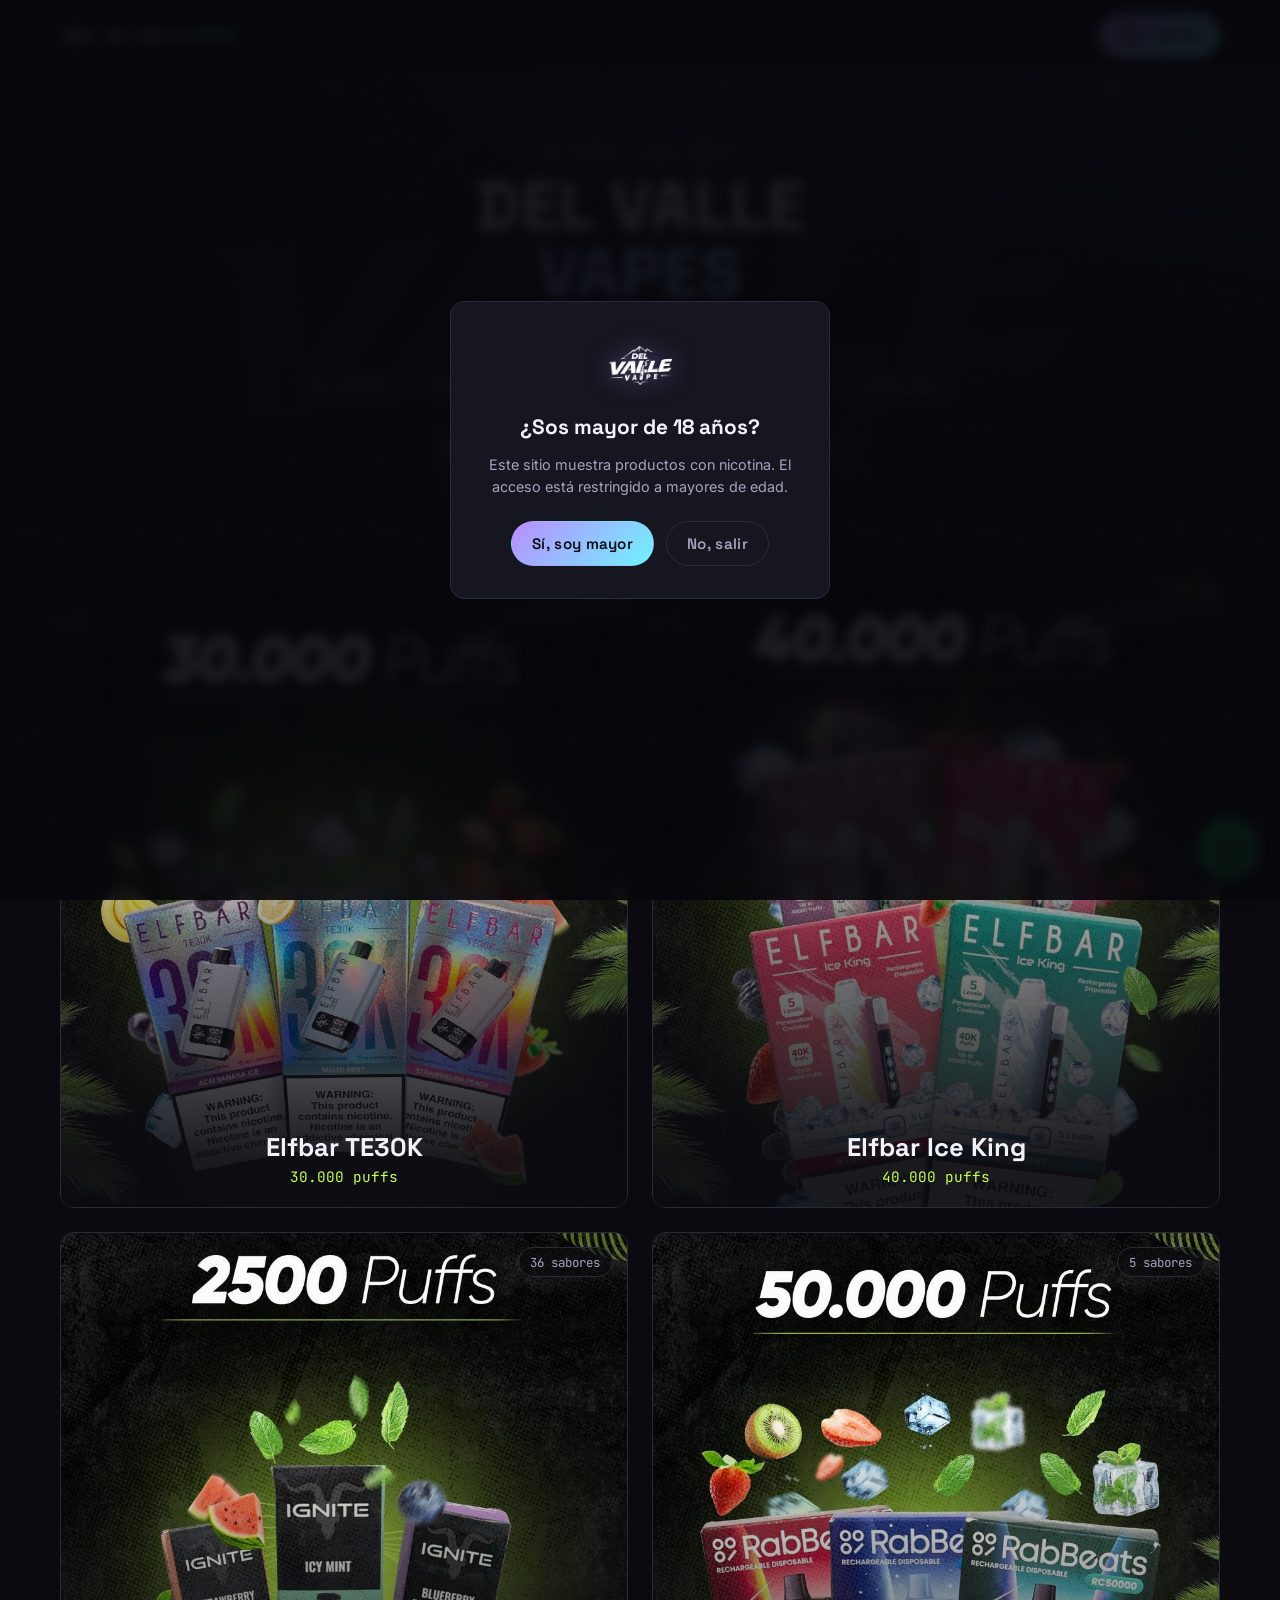
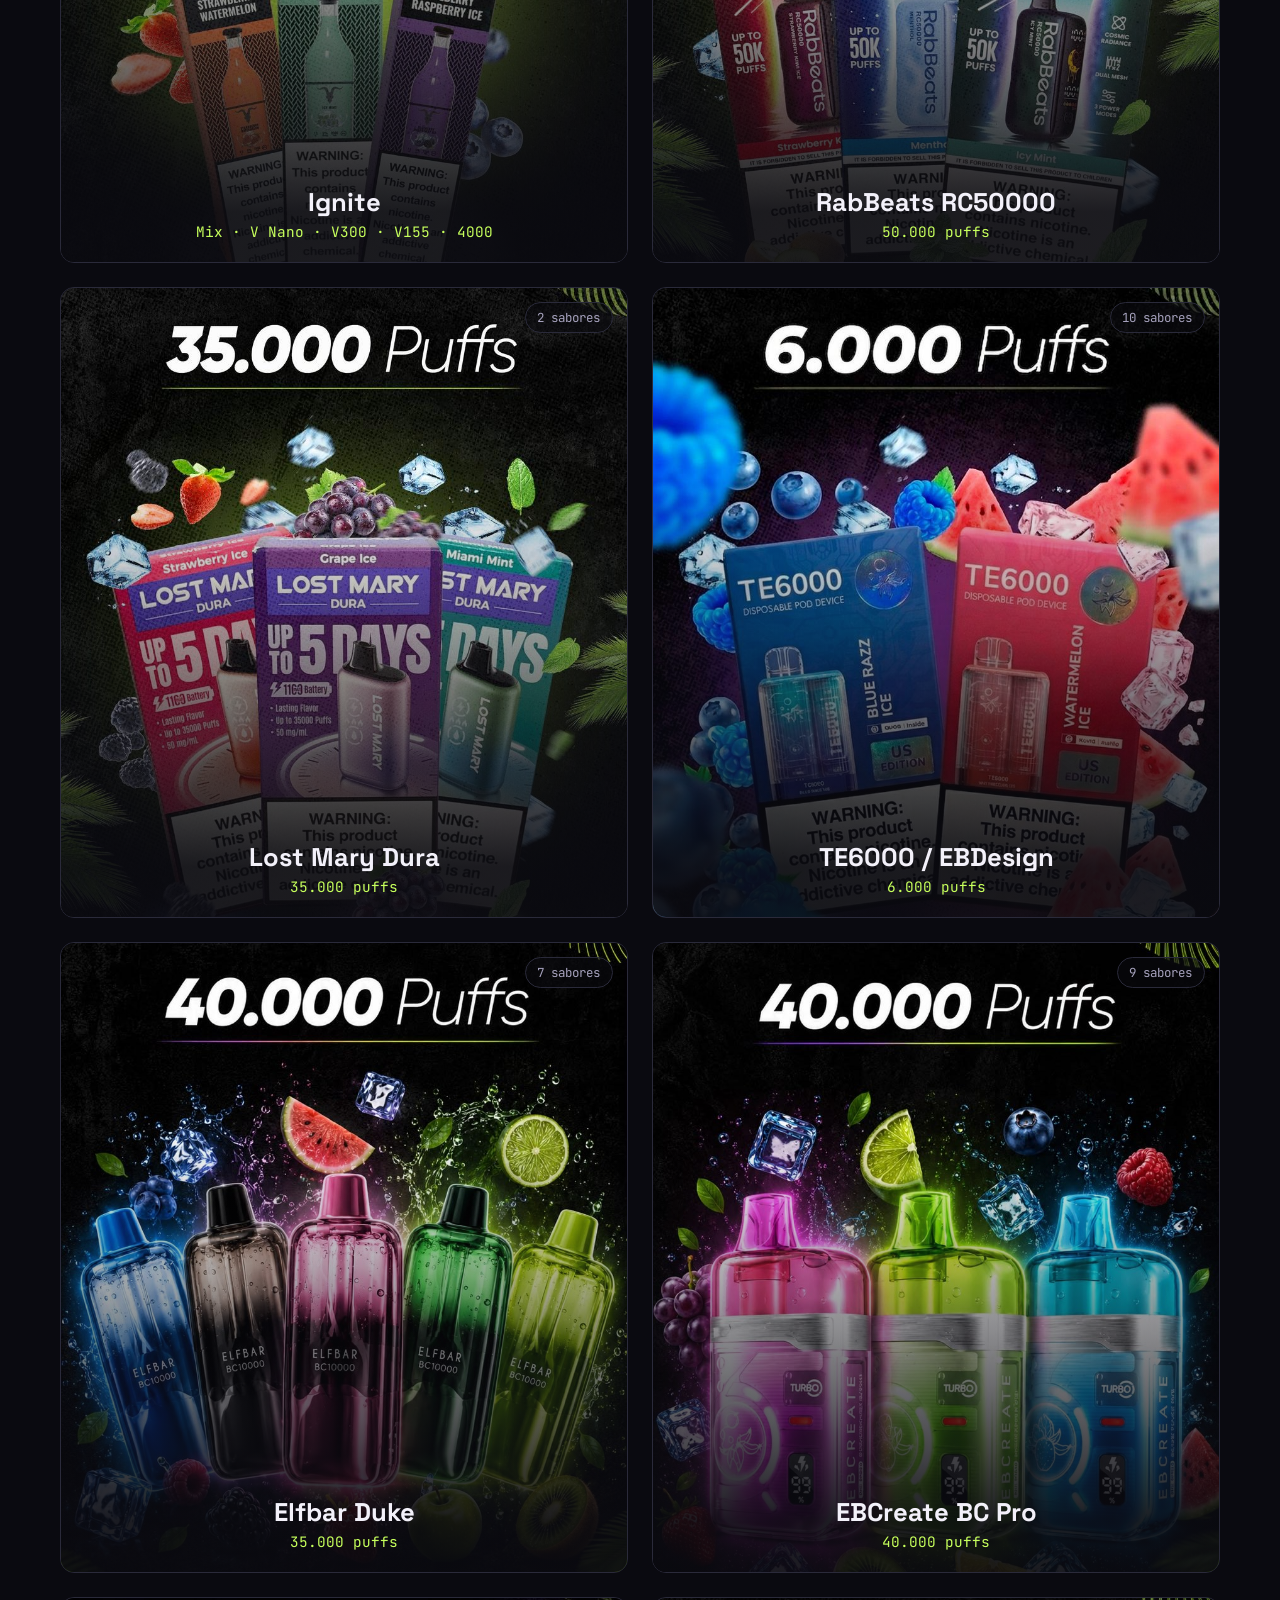
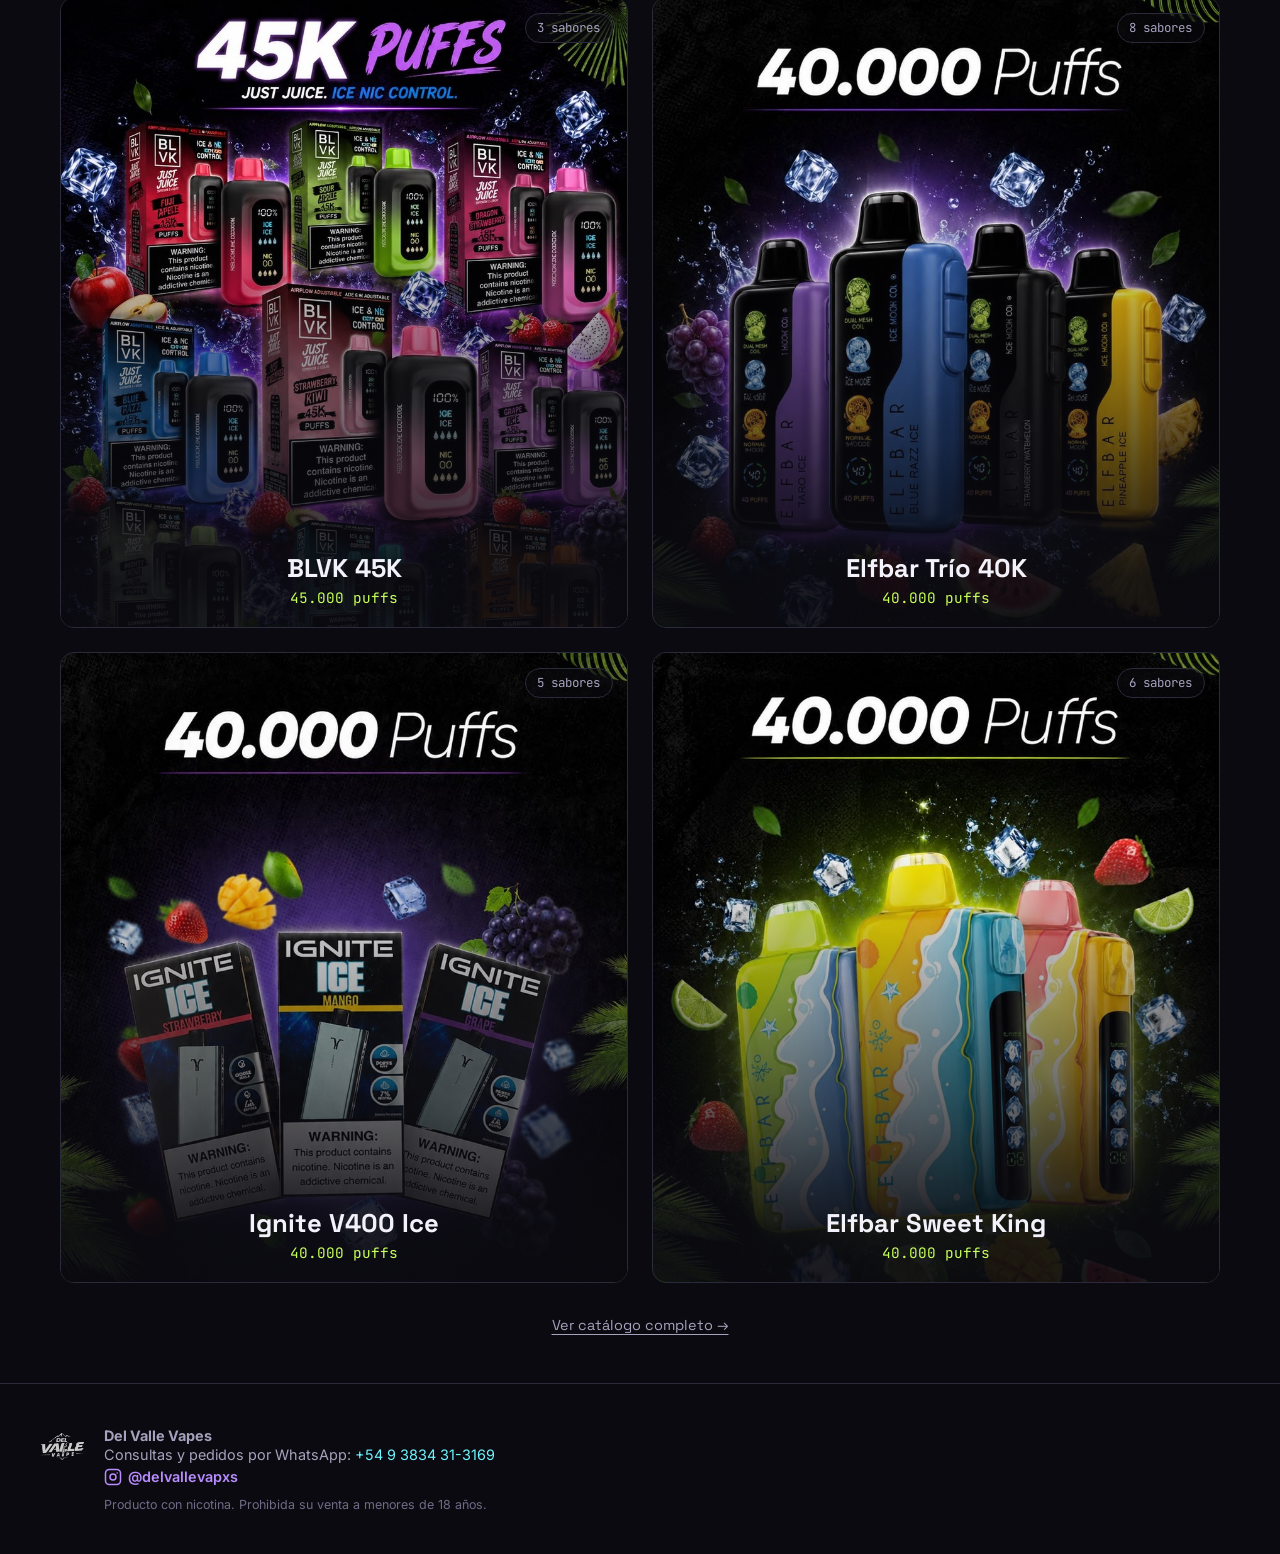
<file: DelValleVapes-main/index.html>
<!DOCTYPE html>
<html lang="es-AR">
<head>
<meta charset="UTF-8">
<meta name="viewport" content="width=device-width, initial-scale=1.0">
<title>Del Valle Vapes — Catálogo</title>
<meta name="description" content="Del Valle Vapes — catálogo de vapes descartables. Elfbar, Ignite, Lost Mary, RabBeats y más. Pedidos por WhatsApp.">
<link rel="preconnect" href="https://fonts.googleapis.com">
<link rel="preconnect" href="https://fonts.gstatic.com" crossorigin>
<link href="https://fonts.googleapis.com/css2?family=Space+Grotesk:wght@500;600;700&family=JetBrains+Mono:wght@500;600;700&family=Inter:wght@400;500;600;700&display=swap" rel="stylesheet">
<link rel="stylesheet" href="style.css">
</head>
<body>

<div class="brand-watermark-field" aria-hidden="true"></div>

<!-- Age gate -->
<div class="age-gate" id="ageGate">
  <div class="age-gate__card">
    <img src="assets/brand/logo.png" alt="Del Valle Vapes" class="age-gate__logo">
    <h2>¿Sos mayor de 18 años?</h2>
    <p>Este sitio muestra productos con nicotina. El acceso está restringido a mayores de edad.</p>
    <div class="age-gate__actions">
      <button id="ageYes" class="btn btn--primary">Sí, soy mayor</button>
      <a id="ageNo" class="btn btn--ghost" href="https://www.google.com">No, salir</a>
    </div>
  </div>
</div>

<header class="topbar">
  <div class="topbar__inner">
    <a href="#top" class="brand">
      <img src="assets/brand/logo.png" alt="" class="brand__logo">
      <span class="brand__name">DEL VALLE<em>VAPES</em></span>
    </a>
    <button class="cart-topbtn" id="cartButton" aria-label="Ver carrito">
      <svg viewBox="0 0 24 24" width="26" height="26" fill="none" stroke="currentColor" stroke-width="2"><circle cx="9" cy="21" r="1"/><circle cx="20" cy="21" r="1"/><path d="M1 1h4l2.68 13.39a2 2 0 0 0 2 1.61h9.72a2 2 0 0 0 2-1.61L23 6H6"/></svg>
      <span class="cart-topbtn__label">Carrito</span>
      <span class="cart-fab__badge" id="cartCount" hidden>0</span>
    </button>
  </div>
</header>

<section class="hero" id="top">
  <img src="assets/brand/logo.png" alt="" class="hero__watermark" aria-hidden="true">
  <div class="hero__inner">
    <p class="hero__eyebrow">Catálogo · Del Valle</p>
    <h1 class="hero__title">DEL VALLE<span class="holo">VAPES</span></h1>
    <p class="hero__subtitle">Pedís tu sabor y coordinamos por WhatsApp.</p>
    <div class="hero__marquee" aria-label="Ir a una línea">
      <nav class="hero__marquee-track" id="heroBrandLinks"></nav>
    </div>
    <div class="hero__meta">
      <span class="chip">🔞 Solo mayores de 18</span>
      <span class="chip">📦 Consultá stock y precio mayorista</span>
    </div>
  </div>
</section>

<section class="sections" id="sectionPicker" aria-label="Elegí una línea de producto">
  <p class="sections__eyebrow">Elegí una línea para ver los sabores</p>
  <div class="sections__grid" id="sectionsGrid"></div>
  <button class="sections__viewall" id="viewAllBtn">Ver catálogo completo →</button>
</section>

<nav class="filters" id="filters" aria-label="Filtrar por marca" hidden>
  <button class="back-link" id="backToSections">← Todas las líneas</button>
  <div class="filters__pillswrap" id="filterPillsWrap">
    <div class="filters__inner" id="filterPills"></div>
  </div>
</nav>

<main class="catalog" id="catalog" aria-live="polite" hidden></main>

<p class="empty-state" id="emptyState" hidden>No encontramos nada con eso. Probá con otra marca o sabor.</p>

<a class="whatsapp-fab" id="whatsappFab" target="_blank" rel="noopener" aria-label="Escribinos por WhatsApp">
  <svg viewBox="0 0 24 24" width="30" height="30" fill="currentColor"><path d="M12 2a10 10 0 0 0-8.6 15.1L2 22l5.1-1.3A10 10 0 1 0 12 2Zm0 18.2a8.2 8.2 0 0 1-4.2-1.1l-.3-.2-3 .8.8-2.9-.2-.3A8.2 8.2 0 1 1 12 20.2Zm4.5-6.1c-.2-.1-1.5-.7-1.7-.8-.2-.1-.4-.1-.6.1s-.7.8-.9 1c-.2.2-.3.2-.6.1a6.7 6.7 0 0 1-2-1.2 7.4 7.4 0 0 1-1.4-1.7c-.1-.2 0-.4.1-.5l.4-.5c.1-.2.2-.3.2-.5s0-.4-.1-.5-.6-1.5-.9-2c-.2-.5-.5-.4-.6-.4h-.5a1 1 0 0 0-.7.3 3 3 0 0 0-.9 2.2c0 1.3.9 2.6 1.1 2.8s1.8 2.7 4.3 3.8a14.6 14.6 0 0 0 1.5.5 3.5 3.5 0 0 0 1.6.1c.5-.1 1.5-.6 1.7-1.2s.2-1.1.2-1.2-.2-.2-.4-.3Z"/></svg>
</a>

<div class="cart-overlay" id="cartOverlay" hidden></div>
<aside class="cart-panel" id="cartPanel" hidden aria-label="Carrito de pedido">
  <div class="cart-panel__header">
    <h2>Tu pedido</h2>
    <button class="cart-panel__close" id="cartClose" aria-label="Cerrar carrito">✕</button>
  </div>
  <div class="cart-panel__items" id="cartItems"></div>
  <div class="cart-panel__footer">
    <div class="cart-panel__total">Total <span id="cartTotal">$0</span></div>
    <a class="btn btn--whatsapp" id="cartCheckout" target="_blank" rel="noopener">Confirmar pedido por WhatsApp</a>
    <button class="cart-panel__clear" id="cartClear">Vaciar carrito</button>
  </div>
</aside>

<footer class="footer">
  <div class="footer__inner">
    <img src="assets/brand/logo.png" alt="" class="footer__logo">
    <div class="footer__contact">
      <p><strong>Del Valle Vapes</strong></p>
      <p>Consultas y pedidos por WhatsApp: <a id="footerWhatsapp" href="#"></a></p>
      <p class="footer__social">
        <a href="https://www.instagram.com/delvallevapxs" target="_blank" rel="noopener" class="footer__ig">
          <svg viewBox="0 0 24 24" width="18" height="18" fill="none" stroke="currentColor" stroke-width="2"><rect x="2" y="2" width="20" height="20" rx="5"/><circle cx="12" cy="12" r="4"/><circle cx="17.5" cy="6.5" r="1" fill="currentColor" stroke="none"/></svg>
          @delvallevapxs
        </a>
      </p>
      <p class="footer__note">Producto con nicotina. Prohibida su venta a menores de 18 años.</p>
    </div>
  </div>
</footer>

<script src="app.js"></script>
</body>
</html>
</file>
<file: DelValleVapes-main/style.css>
/* ===== Tokens ===== */
:root{
  --bg-void: #0a0a10;
  --surface: #15151f;
  --surface-2: #1c1c29;
  --border: #2a2a3a;

  --frost-cyan: #6ff3ff;
  --holo-violet: #b98cff;
  --ice-lime: #c6ff5c;
  --ember-pink: #ff5c93;

  --text: #f3f1fa;
  --text-dim: #a6a2bd;
  --text-faint: #6f6b87;

  --font-display: 'Space Grotesk', sans-serif;
  --font-body: 'Inter', sans-serif;
  --font-led: 'JetBrains Mono', monospace;

  --radius: 14px;
}

*{ box-sizing: border-box; }
[hidden]{ display:none !important; }
html{ scroll-behavior: smooth; }
body{
  margin:0;
  background: var(--bg-void);
  color: var(--text);
  font-family: var(--font-body);
  -webkit-font-smoothing: antialiased;
  position: relative;
}
body::before{
  content:""; position:fixed; inset:0; pointer-events:none; z-index:200;
  opacity:.035; mix-blend-mode: overlay;
  background-image: url("data:image/svg+xml,%3Csvg xmlns='http://www.w3.org/2000/svg' width='120' height='120'%3E%3Cfilter id='n'%3E%3CfeTurbulence type='fractalNoise' baseFrequency='0.9' numOctaves='2' stitchTiles='stitch'/%3E%3C/filter%3E%3Crect width='100%25' height='100%25' filter='url(%23n)'/%3E%3C/svg%3E");
}
::-webkit-scrollbar{ width:10px; height:10px; }
::-webkit-scrollbar-track{ background: var(--bg-void); }
::-webkit-scrollbar-thumb{ background: var(--surface-2); border-radius:999px; border:2px solid var(--bg-void); }
::-webkit-scrollbar-thumb:hover{ background: var(--holo-violet); }
img{ max-width:100%; display:block; }
a{ color:inherit; text-decoration:none; }

/* ===== Brand watermark field (subtle repeating logo texture) ===== */
.brand-watermark-field{
  position: fixed; inset:0; z-index:-1; pointer-events:none;
  background-image: url("assets/brand/logo.png");
  background-size: 160px auto;
  background-repeat: repeat;
  opacity: .04;
}

/* ===== Buttons ===== */
.btn{
  display:inline-flex; align-items:center; justify-content:center; gap:.5rem;
  font-family: var(--font-display); font-weight:600; letter-spacing:.02em;
  padding: .75rem 1.25rem; border-radius: 999px; border:1px solid transparent;
  cursor:pointer; font-size: .95rem; transition: transform .15s ease, box-shadow .15s ease, background .15s ease;
  white-space: nowrap; position:relative; overflow:hidden;
}
.btn:active{ transform: scale(.97); }
.btn::after{
  content:""; position:absolute; top:0; left:-75%; width:50%; height:100%;
  background: linear-gradient(115deg, transparent, rgba(255,255,255,.3), transparent);
  transform: skewX(-18deg); transition: left .5s ease;
}
.btn:hover::after{ left:125%; }
@keyframes badgePulse{
  0%{ transform: scale(1); }
  35%{ transform: scale(1.35); }
  100%{ transform: scale(1); }
}
.badge-pulse{ animation: badgePulse .35s ease; }
.btn--whatsapp{
  background: linear-gradient(135deg, #25D366, #128C4A);
  color:#04160c;
  box-shadow: 0 0 0 rgba(37,211,102,.0);
}
.btn--whatsapp:hover{ box-shadow: 0 0 22px rgba(37,211,102,.45); }
.btn--sm{ padding:.55rem .9rem; font-size:.8rem; min-height:44px; }
.btn--primary{
  background: linear-gradient(135deg, var(--holo-violet), var(--frost-cyan));
  color: #0a0a10;
}
.btn--primary:hover{ box-shadow: 0 0 24px rgba(185,140,255,.5); }
.btn--ghost{
  background: transparent; color: var(--text-dim); border-color: var(--border);
}
.btn--ghost:hover{ color: var(--text); border-color: var(--text-dim); }

/* ===== Age gate ===== */
.age-gate{
  position: fixed; inset:0; z-index: 100;
  background: rgba(6,6,10,.9); backdrop-filter: blur(6px);
  display:flex; align-items:center; justify-content:center; padding:1.5rem;
}
.age-gate__card{
  background: var(--surface); border:1px solid var(--border); border-radius: var(--radius);
  padding: 2rem; max-width: 380px; text-align:center;
}
.age-gate__logo{ width:64px; height:64px; object-fit:contain; margin:0 auto 1rem; filter: drop-shadow(0 0 12px rgba(185,140,255,.5)); }
.age-gate__card h2{ font-family: var(--font-display); margin:.25rem 0 .5rem; font-size:1.3rem; }
.age-gate__card p{ color: var(--text-dim); font-size:.9rem; line-height:1.5; margin-bottom:1.5rem; }
.age-gate__actions{ display:flex; gap:.75rem; justify-content:center; flex-wrap:wrap; }
body.verified .age-gate{ display:none; }

/* ===== Topbar ===== */
.topbar{
  position: sticky; top:0; z-index:40;
  background: rgba(10,10,16,.85); backdrop-filter: blur(10px);
  border-bottom: 1px solid var(--border);
}
.topbar__inner{
  max-width:1200px; margin:0 auto; padding: .8rem 1.25rem;
  display:flex; align-items:center; justify-content:space-between; gap:1rem;
}
.brand{ display:flex; align-items:center; gap:.6rem; position:relative; }
.brand__logo{ width:34px; height:34px; object-fit:contain; transition: transform .4s ease; }
.brand:hover .brand__logo{ transform: rotate(-8deg) scale(1.08); }
.brand__name{
  font-family: var(--font-display); font-weight:600; letter-spacing:.03em;
  font-size:1rem; color: var(--text); position:relative;
}
.brand__name::after{
  content:""; position:absolute; left:0; bottom:-4px; height:1px; width:0;
  background: linear-gradient(90deg, var(--frost-cyan), var(--holo-violet));
  transition: width .3s ease;
}
.brand:hover .brand__name::after{ width:100%; }
.brand__name em{ font-style:normal; color: var(--frost-cyan); }

/* ===== Hero ===== */
.hero{
  position:relative; overflow:hidden;
  padding: 4.5rem 1.25rem 3rem;
  text-align:center;
  background:
    radial-gradient(60% 80% at 50% -10%, rgba(185,140,255,.25), transparent 60%),
    radial-gradient(50% 60% at 80% 10%, rgba(111,243,255,.15), transparent 60%),
    var(--bg-void);
  background-size: 140% 140%, 140% 140%, 100% 100%;
  animation: heroBreathe 14s ease-in-out infinite;
}
@keyframes heroBreathe{
  0%,100%{ background-position: 50% 0%, 80% 10%, 0 0; }
  50%{ background-position: 40% 10%, 70% 20%, 0 0; }
}
.hero__watermark{
  position:absolute; top:50%; left:50%; width:min(900px, 140vw); height:auto;
  transform: translate(-50%,-50%); opacity:.05; z-index:0; pointer-events:none;
  filter: blur(.5px);
}
.hero__inner{ max-width: 720px; margin:0 auto; position:relative; z-index:1; }
.hero__eyebrow{
  font-family: var(--font-led); color: var(--ice-lime); letter-spacing:.15em;
  text-transform:uppercase; font-size:.8rem; margin:0 0 .75rem;
}
.hero__title{
  font-family: var(--font-display); font-weight:700;
  font-size: clamp(2.4rem, 7vw, 4.2rem); line-height:1; margin:0 0 1rem;
  letter-spacing: .01em;
}
.hero__title .holo{
  display:block;
  background: linear-gradient(100deg, var(--holo-violet), var(--frost-cyan) 35%, var(--ember-pink) 65%, var(--ice-lime));
  background-size: 300% auto;
  -webkit-background-clip: text; background-clip:text; color:transparent;
  animation: holoshift 6s ease-in-out infinite;
}
@keyframes holoshift{
  0%,100%{ background-position: 0% 50%; }
  50%{ background-position: 100% 50%; }
}
.hero__subtitle{ color: var(--text-dim); font-size:1.05rem; margin:0 0 1.25rem; line-height:1.5; }

.hero__marquee{
  position:relative; width:100%; overflow:hidden; margin: 0 0 1.75rem;
}
.hero__marquee::before, .hero__marquee::after{
  content:""; position:absolute; top:0; bottom:0; width:40px; z-index:2; pointer-events:none;
}
.hero__marquee::before{ left:0; background: linear-gradient(90deg, var(--bg-void), transparent); }
.hero__marquee::after{ right:0; background: linear-gradient(270deg, var(--bg-void), transparent); }
.hero__marquee-track{
  display:flex; gap:.6rem; width:max-content;
  animation: heroMarquee 22s linear infinite;
}
.hero__marquee:hover .hero__marquee-track{ animation-play-state: paused; }
.hero__marquee-track a{
  font-family: var(--font-display); font-weight:600; font-size:.85rem; letter-spacing:.02em;
  color: var(--text-dim); background: var(--surface); border:1px solid var(--border);
  padding:.55rem 1.1rem; border-radius:999px; white-space:nowrap; transition: all .2s ease;
}
.hero__marquee-track a:hover{
  color:#0a0a10; border-color:transparent;
  background: linear-gradient(135deg, var(--holo-violet), var(--frost-cyan));
}
@keyframes heroMarquee{
  from{ transform: translateX(0); }
  to{ transform: translateX(var(--marquee-distance, -50%)); }
}

.hero__meta{ display:flex; gap:.6rem; justify-content:center; flex-wrap:wrap; }
.chip{
  font-size:.78rem; color: var(--text-dim); background: var(--surface);
  border:1px solid var(--border); padding:.4rem .8rem; border-radius:999px;
}

/* ===== Section picker (landing) ===== */
.sections{ max-width:1200px; margin:0 auto; padding: 1.5rem 1.25rem 3rem; text-align:center; }
.sections__eyebrow{
  font-family: var(--font-led); color: var(--frost-cyan); letter-spacing:.1em;
  text-transform:uppercase; font-size:.85rem; margin: 0 0 1.5rem;
}
.sections__grid{
  display:grid; grid-template-columns: repeat(2, 1fr); gap:1.5rem;
  text-align:left;
}
.section-card{
  position:relative; border-radius: var(--radius); overflow:hidden; cursor:pointer;
  border:1px solid var(--border); background: var(--surface);
  aspect-ratio: 9/10;
  transition: transform .25s cubic-bezier(.2,.8,.2,1), box-shadow .25s ease;
}
.section-card:hover{ transform: translateY(-6px); box-shadow: 0 16px 40px rgba(0,0,0,.5), 0 0 30px rgba(185,140,255,.18); }
.section-card:focus-visible{ outline: 2px solid var(--frost-cyan); outline-offset: 3px; }
.section-card img{
  position:absolute; inset:0; width:100%; height:100%; object-fit:cover; z-index:0;
  transition: transform .4s ease;
}
.section-card:hover img{ transform: scale(1.05); }
.section-card::before{
  content:""; position:absolute; top:0; left:-60%; width:35%; height:100%; z-index:1;
  background: linear-gradient(115deg, transparent, rgba(255,255,255,.4), rgba(111,243,255,.15), transparent);
  transform: skewX(-18deg);
  transition: left .75s cubic-bezier(.2,.8,.2,1);
  pointer-events:none;
}
.section-card:hover::before{ left:135%; }
.section-card::after{
  content:""; position:absolute; inset:0; z-index:1;
  background: linear-gradient(180deg, rgba(10,10,16,0) 30%, rgba(10,10,16,.92) 92%);
}
.section-card__label{
  position:absolute; left:0; right:0; bottom:0; z-index:2; padding: 1.1rem 1.1rem 1.3rem;
}
.section-card__name{
  font-family: var(--font-display); font-weight:700; font-size:1.6rem; color: var(--text);
  display:block; margin-bottom:.25rem;
}
.section-card__sub{ font-family: var(--font-led); font-size:.9rem; color: var(--ice-lime); }
.section-card__tap{
  position:absolute; top:.9rem; right:.9rem; z-index:2;
  background: rgba(10,10,16,.6); border:1px solid var(--border); color: var(--text-dim);
  font-size:.78rem; padding:.35rem .7rem; border-radius:999px; font-family: var(--font-led);
}
.sections__viewall{
  margin-top: 2rem; background:none; border:none; color: var(--text-dim);
  font-family: var(--font-display); font-size:.9rem; cursor:pointer; text-decoration: underline;
  text-underline-offset: 4px;
}
.sections__viewall:hover{ color: var(--frost-cyan); }

.back-link{
  background:none; border:none; color: var(--text-dim); font-family: var(--font-display);
  font-size:.85rem; cursor:pointer; padding:.3rem 0; text-align:left; width:fit-content;
}
.back-link:hover{ color: var(--frost-cyan); }

/* ===== Filters ===== */
.filters{
  position: sticky; top: 62px; z-index:30;
  background: rgba(10,10,16,.92); backdrop-filter: blur(10px);
  border-bottom: 1px solid var(--border);
  padding: .75rem 1.25rem;
  display:flex; flex-direction:column; gap:.65rem;
}
.filters__pillswrap{ position:relative; }
.filters__pillswrap::after{
  content:""; position:absolute; top:0; right:0; bottom:0; width:28px;
  background: linear-gradient(90deg, transparent, var(--bg-void));
  pointer-events:none; opacity:.85;
}
.filters__inner{
  display:flex; gap:.5rem; overflow-x:auto; max-width:1200px; margin:0 auto; width:100%;
  scrollbar-width: none;
}
.filters__inner::-webkit-scrollbar{ display:none; }
.pill{
  font-family: var(--font-display); font-size:.82rem; font-weight:600;
  padding:.5rem 1rem; border-radius:999px; border:1px solid var(--border);
  background: var(--surface); color: var(--text-dim); cursor:pointer; flex:0 0 auto;
  transition: all .15s ease; min-height:40px; display:inline-flex; align-items:center;
}
.pill:hover{ color: var(--text); border-color: var(--text-dim); }
.pill.active{
  background: linear-gradient(135deg, var(--holo-violet), var(--frost-cyan));
  color:#0a0a10; border-color:transparent;
}

/* ===== Catalog grid ===== */
.catalog{
  max-width:1200px; margin:0 auto; padding: 2rem 1.25rem 3rem;
  display:grid; grid-template-columns: repeat(auto-fill, minmax(230px, 1fr)); gap:1.1rem;
}
.card{
  background: var(--surface); border:1px solid var(--border); border-radius: var(--radius);
  overflow:hidden; display:flex; flex-direction:column;
  position:relative; transition: transform .25s cubic-bezier(.2,.8,.2,1), box-shadow .25s ease, border-color .25s ease;
  opacity:0; transform: translateY(18px);
}
.card.in-view{ opacity:1; transform: translateY(0); }
.card::before{
  content:""; position:absolute; inset:0 0 auto 0; height:3px; z-index:2;
  background: linear-gradient(90deg, var(--holo-violet), var(--frost-cyan), var(--ember-pink), var(--ice-lime));
  opacity:0; transition: opacity .25s ease;
}
.card:hover{
  transform: translateY(-6px);
  border-color: var(--text-faint);
  box-shadow: 0 14px 34px rgba(0,0,0,.45), 0 0 0 1px rgba(185,140,255,.15), 0 0 24px rgba(111,243,255,.12);
}
.card:hover::before{ opacity:1; }
.card__imgwrap{
  aspect-ratio: 1/1; background: var(--surface-2); display:flex; align-items:center; justify-content:center;
  padding: 1rem; position:relative; overflow:hidden;
}
.card__imgwrap img{ width:100%; height:100%; object-fit:contain; transition: transform .35s ease; }
.card:hover .card__imgwrap img{ transform: scale(1.06); }
.card__body{ padding: .9rem 1rem 1.1rem; display:flex; flex-direction:column; gap:.5rem; flex:1; }
.card__brand{ font-size:.72rem; text-transform:uppercase; letter-spacing:.08em; color: var(--frost-cyan); font-weight:600; }
.card__flavor{ font-family: var(--font-display); font-size:1.02rem; font-weight:600; line-height:1.25; min-height:2.5em; }
.card__meta{ display:flex; align-items:center; justify-content:space-between; gap:.5rem; margin-top:auto; }
.card__price{
  position:relative; display:inline-flex; align-items:center; gap:.35rem;
  font-family: var(--font-led); font-weight:600; letter-spacing:.01em;
  background: linear-gradient(135deg, rgba(198,255,92,.14), rgba(111,243,255,.08));
  color: var(--ice-lime);
  border:1px solid rgba(198,255,92,.35); padding:.3rem .65rem; border-radius:999px; font-size:1.02rem;
}
.card__price::before{
  content:""; width:6px; height:6px; border-radius:50%; background: var(--ice-lime);
  box-shadow: 0 0 8px var(--ice-lime); flex-shrink:0;
}
.card__puffs{ font-size:.72rem; color: var(--text-faint); font-family: var(--font-led); }
.card__cta{ margin-top:.6rem; width:100%; }

.empty-state{ text-align:center; color: var(--text-dim); padding: 3rem 1rem; }

/* ===== Footer ===== */
.footer{ border-top:1px solid var(--border); padding: 2.5rem 1.25rem; }
.footer__inner{
  max-width:1200px; margin:0 auto; display:flex; gap:1.25rem; align-items:flex-start;
  flex-wrap:wrap;
}
.footer__logo{ width:44px; height:44px; object-fit:contain; opacity:.8; }
.footer__contact p{ margin:.15rem 0; color: var(--text-dim); font-size:.9rem; }
.footer__contact a{ color: var(--frost-cyan); }
.footer__ig{
  display:inline-flex; align-items:center; gap:.4rem; color: var(--holo-violet) !important;
  font-weight:600; transition: color .2s ease; margin-top:.15rem;
}
.footer__ig:hover{ color: var(--frost-cyan) !important; }
.footer__note{ color: var(--text-faint) !important; font-size:.78rem !important; margin-top:.5rem !important; }

.card__cta.added{ background: linear-gradient(135deg, var(--ice-lime), var(--frost-cyan)); }

/* ===== Cart button (topbar) ===== */
.cart-topbtn{
  position:relative; display:flex; align-items:center; gap:.5rem;
  background: linear-gradient(135deg, var(--holo-violet), var(--frost-cyan));
  color:#0a0a10; border:none; border-radius:999px; padding:.6rem 1.1rem;
  cursor:pointer; font-family: var(--font-display); font-weight:700; font-size:1rem;
  transition: transform .15s ease, box-shadow .15s ease;
}
.cart-topbtn:hover{ transform: scale(1.04); box-shadow: 0 0 20px rgba(185,140,255,.45); }
.cart-topbtn__label{ line-height:1; }
.cart-fab__badge{
  position:absolute; top:-8px; right:-8px; background: var(--ember-pink); color:#fff;
  font-family: var(--font-led); font-size:.75rem; min-width:22px; height:22px; border-radius:999px;
  display:flex; align-items:center; justify-content:center; padding:0 4px;
  border:2px solid var(--bg-void);
}

/* ===== WhatsApp floating button (bottom-right) ===== */
.whatsapp-fab{
  position: fixed; right: 1.25rem; bottom: 1.25rem; z-index: 60;
  width: 62px; height: 62px; border-radius: 50%;
  background: linear-gradient(135deg, #25D366, #128C4A);
  color:#04160c; display:flex; align-items:center; justify-content:center;
  cursor:pointer; box-shadow: 0 8px 24px rgba(0,0,0,.5);
  transition: transform .15s ease, box-shadow .15s ease;
}
.whatsapp-fab:hover{ transform: scale(1.06); box-shadow: 0 0 22px rgba(37,211,102,.55); }

/* ===== Cart panel ===== */
.cart-overlay{
  position:fixed; inset:0; background: rgba(6,6,10,.7); backdrop-filter: blur(4px); z-index:70;
}
.cart-panel{
  position:fixed; top:0; right:0; bottom:0; z-index:80;
  width: min(400px, 100%); background: var(--surface); border-left:1px solid var(--border);
  display:flex; flex-direction:column;
}
.cart-panel__header{
  display:flex; align-items:center; justify-content:space-between; padding:1.1rem 1.25rem;
  border-bottom:1px solid var(--border);
}
.cart-panel__header h2{ font-family: var(--font-display); font-size:1.1rem; margin:0; }
.cart-panel__close{
  background:none; border:none; color: var(--text-dim); font-size:1.1rem; cursor:pointer; padding:.25rem .5rem;
}
.cart-panel__close:hover{ color: var(--text); }
.cart-panel__items{ flex:1; overflow-y:auto; padding: .5rem 1.25rem; }
.cart-empty{ color: var(--text-dim); font-size:.9rem; padding: 2rem 0; text-align:center; }
.cart-item{
  display:grid; grid-template-columns: 52px 1fr auto; gap:.75rem; align-items:center;
  padding: .85rem 0; border-bottom: 1px solid var(--border);
}
.cart-item img{ width:52px; height:52px; object-fit:contain; background: var(--surface-2); border-radius:8px; padding:.25rem; }
.cart-item__info{ display:flex; flex-direction:column; gap:.15rem; min-width:0; }
.cart-item__brand{ font-size:.68rem; text-transform:uppercase; letter-spacing:.06em; color: var(--frost-cyan); }
.cart-item__flavor{ font-family: var(--font-display); font-size:.9rem; }
.cart-item__price{ font-family: var(--font-led); font-size:.75rem; color: var(--text-faint); }
.cart-item__qty{ display:flex; align-items:center; gap:.5rem; font-family: var(--font-led); }
.qty-btn{
  width:32px; height:32px; border-radius:50%; border:1px solid var(--border); background: var(--surface-2);
  color: var(--text); cursor:pointer; font-size:1.1rem; line-height:1; display:flex; align-items:center; justify-content:center;
}
.qty-btn:hover{ border-color: var(--frost-cyan); color: var(--frost-cyan); }
.cart-panel__footer{ padding: 1rem 1.25rem 1.4rem; border-top:1px solid var(--border); display:flex; flex-direction:column; gap:.7rem; }
.cart-panel__total{
  display:flex; justify-content:space-between; font-family: var(--font-display); font-weight:600; font-size:1.1rem;
}
.cart-panel__total span{ font-family: var(--font-led); color: var(--ice-lime); }
.cart-panel__clear{
  background:none; border:none; color: var(--text-faint); font-size:.78rem; cursor:pointer; text-decoration:underline;
  text-underline-offset:3px;
}
.cart-panel__clear:hover{ color: var(--ember-pink); }
#cartCheckout[aria-disabled="true"]{ opacity:.4; pointer-events:none; }

/* ===== Reduced motion ===== */
@media (prefers-reduced-motion: reduce){
  .hero__title .holo{ animation:none; }
  .hero{ animation:none; }
  .card{ opacity:1; transform:none; transition:none; }
  .hero__marquee-track{ animation:none; }
  .hero__marquee{ overflow-x:auto; }
  .hero__marquee::before, .hero__marquee::after{ display:none; }
  html{ scroll-behavior:auto; }
}

/* ===== Responsive ===== */
@media (max-width:640px){
  .hero{ padding: 3rem 1rem 2rem; }
  .sections__grid{ gap:.75rem; }
  .section-card__name{ font-size:1rem; }
  .section-card__sub{ font-size:.68rem; }
  .section-card__tap{ font-size:.65rem; padding:.25rem .5rem; top:.5rem; right:.5rem; }
  .section-card__label{ padding:.7rem .7rem .8rem; }
  .catalog{ grid-template-columns: repeat(auto-fill, minmax(150px,1fr)); gap:.75rem; }
  .card__flavor{ font-size:.92rem; min-height:2.2em; }
  .topbar__inner{ padding:.65rem 1rem; }
  .whatsapp-fab{ right:1rem; bottom:1rem; width:54px; height:54px; }
  .cart-topbtn__label{ display:none; }
  .cart-topbtn{ padding:.55rem .8rem; }
}
</file>
